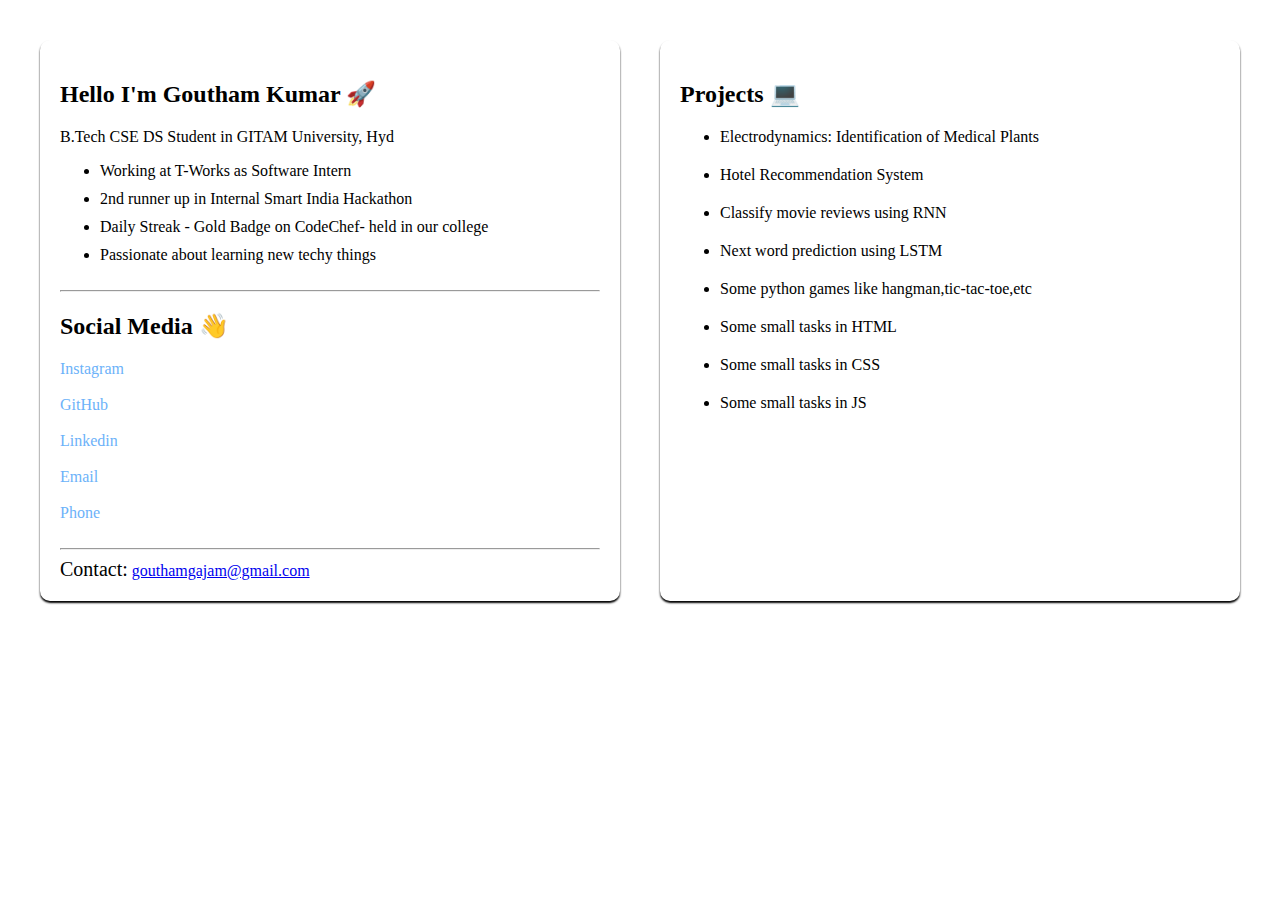
<file: simple/index.html>
<!DOCTYPE html>
<html lang="en">
<head>
    <meta charset="UTF-8">
    <meta name="viewport" content="width=device-width, initial-scale=1.0">
    <title>Document</title>
    <link rel="stylesheet" href="1.css">
</head>
<body>
    <div id="first-box">
        <div id="up">
            <h2>Hello I'm Goutham Kumar &#128640;</h2>
            <p>B.Tech CSE DS Student in GITAM University, Hyd</p>
            <ul>
                <li class="spp">Working at T-Works as Software Intern</li>
                <li class="spp">2nd runner up in Internal Smart India Hackathon</li>
                <li class="spp">Daily Streak - Gold Badge on CodeChef- held in our college</li>
                <li class="spp">Passionate about learning new techy things</li>
            </ul>
            <hr>
        </div>
        <div id="mid">
            <h2>Social Media &#128075;</h2>
            <a href="https://www.instagram.com/goutham__200">Instagram</a> <br>
            <a href="https://github.com/GouthamGajam">GitHub</a><br>
            <a href="https://www.linkedin.com/in/goutham-gajam-2288aa268">Linkedin</a><br>
            <a href=mailto:"gouthamgajam@gmail.com">Email</a><br>
            <a href="8179690707">Phone</a><br>
        </div>
        <hr>
        <div> <span id="span">Contact:</span> <a href="mailto:"gouthamgajam@gmail.com"">gouthamgajam@gmail.com</a></div>
    </div>
    <div id="second-box">
        <h2>Projects &#128187;</h2>
        <ul>
            <li class="sp">Electrodynamics: Identification of Medical Plants</li>
            <li class="sp">Hotel Recommendation System</li>
            <li class="sp">Classify movie reviews using RNN</li>
            <li class="sp">Next word prediction using LSTM</li>
            <li class="sp">Some python games like hangman,tic-tac-toe,etc</li>
            <li class="sp">Some small tasks in HTML</li>
            <li class="sp">Some small tasks in CSS</li>
            <li class="sp">Some small tasks in JS</li>
        </ul>
    </div>
</body>
</html>
</file>
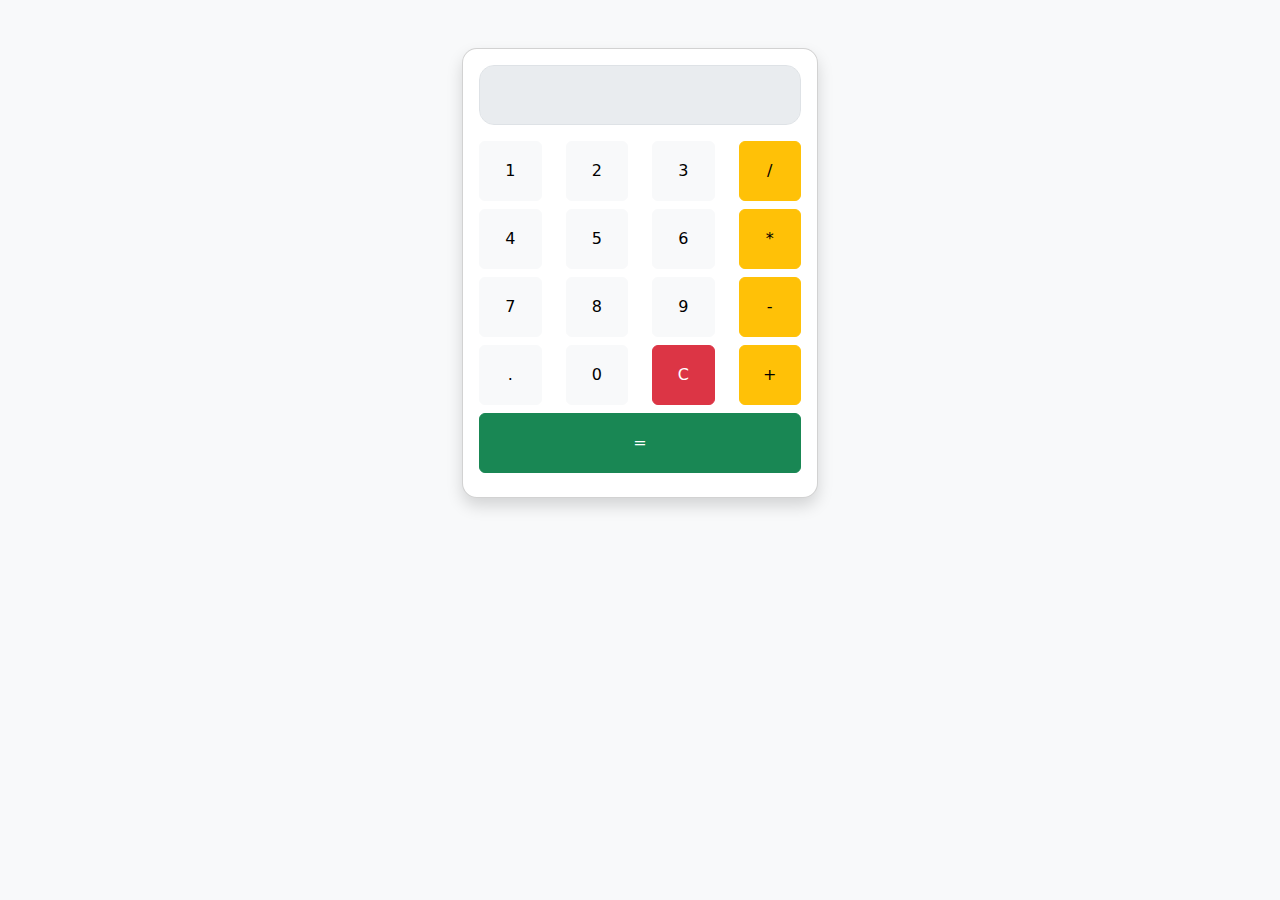
<file: Calc/1.html>
<!DOCTYPE html>
<html lang="en">
<head>
    <meta charset="UTF-8">
    <meta name="viewport" content="width=device-width, initial-scale=1.0">
    <title>Calculator</title>
    <link href="https://cdn.jsdelivr.net/npm/bootstrap@5.3.3/dist/css/bootstrap.min.css" rel="stylesheet" integrity="sha384-QWTKZyjpPEjISv5WaRU9OFeRpok6YctnYmDr5pNlyT2bRjXh0JMhjY6hW+ALEwIH" crossorigin="anonymous">
    <link rel="stylesheet" href="styles.css">
</head>
<body>
    <div class="container mt-5">
        <div class="row justify-content-center">
            <div class="col-md-4">
                <div class="card shadow">
                    <div class="card-body">
                        <div class="mb-3">
                            <input type="text" class="form-control" id="display" disabled>
                        </div>
                        <div class="row">
                            <div class="col-3 mb-2">
                                <button class="btn btn-light btn-block" onclick="appendNumber('1')">1</button>
                            </div>
                            <div class="col-3 mb-2">
                                <button class="btn btn-light btn-block" onclick="appendNumber('2')">2</button>
                            </div>
                            <div class="col-3 mb-2">
                                <button class="btn btn-light btn-block" onclick="appendNumber('3')">3</button>
                            </div>
                            <div class="col-3 mb-2">
                                <button class="btn btn-warning btn-block" onclick="setOperation('/')">/</button>
                            </div>
                            <div class="col-3 mb-2">
                                <button class="btn btn-light btn-block" onclick="appendNumber('4')">4</button>
                            </div>
                            <div class="col-3 mb-2">
                                <button class="btn btn-light btn-block" onclick="appendNumber('5')">5</button>
                            </div>
                            <div class="col-3 mb-2">
                                <button class="btn btn-light btn-block" onclick="appendNumber('6')">6</button>
                            </div>
                            <div class="col-3 mb-2">
                                <button class="btn btn-warning btn-block" onclick="setOperation('*')">*</button>
                            </div>
                            <div class="col-3 mb-2">
                                <button class="btn btn-light btn-block" onclick="appendNumber('7')">7</button>
                            </div>
                            <div class="col-3 mb-2">
                                <button class="btn btn-light btn-block" onclick="appendNumber('8')">8</button>
                            </div>
                            <div class="col-3 mb-2">
                                <button class="btn btn-light btn-block" onclick="appendNumber('9')">9</button>
                            </div>
                            <div class="col-3 mb-2">
                                <button class="btn btn-warning btn-block" onclick="setOperation('-')">-</button>
                            </div>
                            <div class="col-3 mb-2">
                                <button class="btn btn-light btn-block" onclick="appendNumber('.')">.</button>
                            </div>
                            <div class="col-3 mb-2">
                                <button class="btn btn-light btn-block" onclick="appendNumber('0')">0</button>
                            </div>
                            <div class="col-3 mb-2">
                                <button class="btn btn-danger btn-block" onclick="clearDisplay()">C</button>
                            </div>
                            <div class="col-3 mb-2">
                                <button class="btn btn-warning btn-block" onclick="setOperation('+')">+</button>
                            </div>
                            <div class="col-12 mb-2">
                                <button class="btn btn-success btn-block" onclick="calculateResult()">=</button>
                            </div>
                        </div>
                    </div>
                </div>
            </div>
        </div>
    </div>
    <script src="https://cdn.jsdelivr.net/npm/bootstrap@5.3.3/dist/js/bootstrap.bundle.min.js" integrity="sha384-YvpcrYf0tY3lHB60NNkmXc5s9fDVZLESaAA55NDzOxhy9GkcIdslK1eN7N6jIeHz" crossorigin="anonymous"></script>
    <script src="script.js"></script>
</body>
</html>
</file>
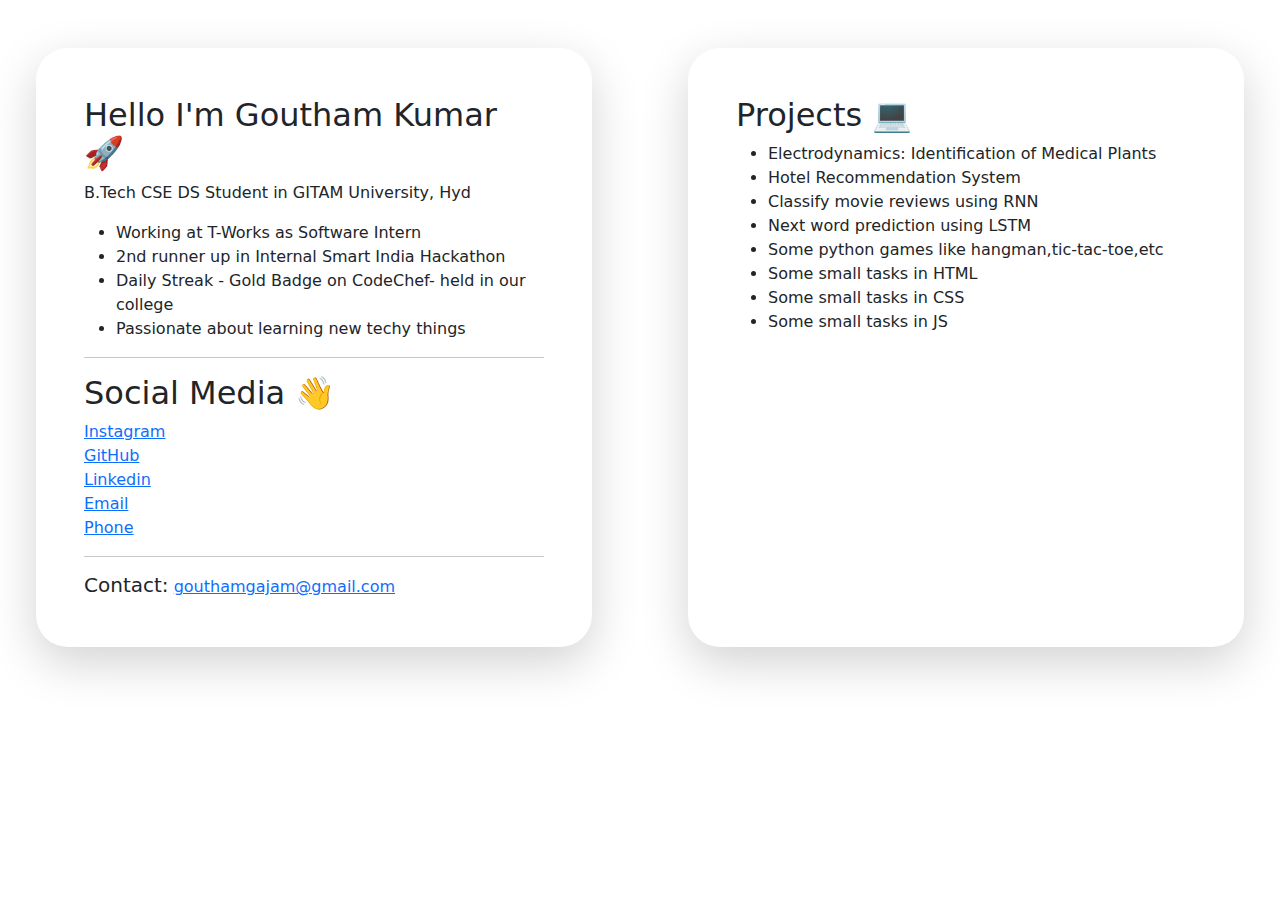
<file: simple/boot.html>
<!DOCTYPE html>
<html lang="en">
<head>
    <meta charset="UTF-8">
    <meta name="viewport" content="width=device-width, initial-scale=1.0">
    <title>Document</title>
    <link href="https://cdn.jsdelivr.net/npm/bootstrap@5.3.3/dist/css/bootstrap.min.css" rel="stylesheet" integrity="sha384-QWTKZyjpPEjISv5WaRU9OFeRpok6YctnYmDr5pNlyT2bRjXh0JMhjY6hW+ALEwIH" crossorigin="anonymous">
</head>
<body>

    <div class="row">
        <div class="col m-5 p-5 shadow-lg rounded-5">
            <div>
                <h2>Hello I'm Goutham Kumar &#128640;</h2>
                <p>B.Tech CSE DS Student in GITAM University, Hyd</p>
                <ul>
                    <li class="spp">Working at T-Works as Software Intern</li>
                    <li class="spp">2nd runner up in Internal Smart India Hackathon</li>
                    <li class="spp">Daily Streak - Gold Badge on CodeChef- held in our college</li>
                    <li class="spp">Passionate about learning new techy things</li>
                </ul>
                <hr>
            </div>
            <div>
                <h2>Social Media &#128075;</h2>
                <a href="https://www.instagram.com/goutham__200">Instagram</a> <br>
                <a href="https://github.com/GouthamGajam">GitHub</a><br>
                <a href="https://www.linkedin.com/in/goutham-gajam-2288aa268">Linkedin</a><br>
                <a href=mailto:"gouthamgajam@gmail.com">Email</a><br>
                <a href="8179690707">Phone</a><br>
            </div>
            <hr>
            <div> <span class="h5">Contact:</span> <a href="mailto:"gouthamgajam@gmail.com"">gouthamgajam@gmail.com</a></div>
        </div>
        <div class="col m-5 p-5 shadow-lg rounded-5">
            <h2>Projects &#128187;</h2>
            <ul class="lin">
                <li>Electrodynamics: Identification of Medical Plants</li>
                <li>Hotel Recommendation System</li>
                <li>Classify movie reviews using RNN</li>
                <li>Next word prediction using LSTM</li>
                <li>Some python games like hangman,tic-tac-toe,etc</li>
                <li>Some small tasks in HTML</li>
                <li>Some small tasks in CSS</li>
                <li>Some small tasks in JS</li>
            </ul>
        </div>
    </div>

    <script src="https://cdn.jsdelivr.net/npm/bootstrap@5.3.3/dist/js/bootstrap.bundle.min.js" integrity="sha384-YvpcrYf0tY3lHB60NNkmXc5s9fDVZLESaAA55NDzOxhy9GkcIdslK1eN7N6jIeHz" crossorigin="anonymous"></script>
</body>
</html>
</file>
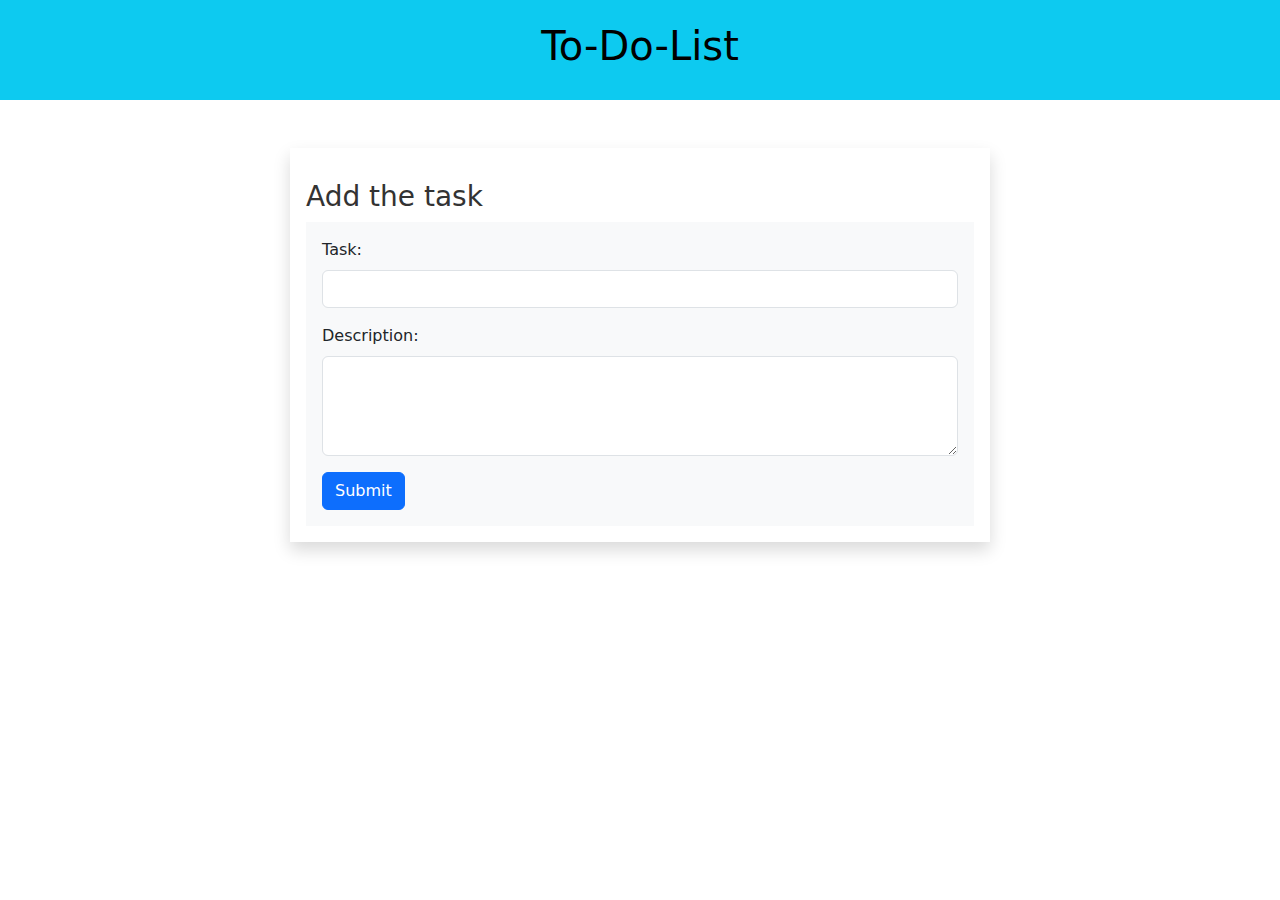
<file: To-Do-List/1.html>
<!DOCTYPE html>
<html lang="en">
<head>
    <meta charset="UTF-8">
    <meta name="viewport" content="width=device-width, initial-scale=1.0">
    <link href="https://cdn.jsdelivr.net/npm/bootstrap@5.3.3/dist/css/bootstrap.min.css" rel="stylesheet" integrity="sha384-QWTKZyjpPEjISv5WaRU9OFeRpok6YctnYmDr5pNlyT2bRjXh0JMhjY6hW+ALEwIH" crossorigin="anonymous">
    <link rel="stylesheet" href="styles.css">
    <title>To-Do-List</title>
</head>
<body>
    <div class="text-bg-info">
        <div class="h1">To-Do-List</div>
    </div>
    <div class="container mt-5 p-3 shadow">
        <div class="add-task h3 pt-3">Add the task</div>
        <div class="text-box p-3"> 
            <form id="task-form">
                <div class="mb-3">
                    <label for="task" class="form-label">Task:</label>
                    <input type="text" class="form-control" id="task" name="task">
                </div>
                <div class="mb-3">
                    <label for="dis" class="form-label">Description:</label>
                    <textarea class="form-control" id="dis" name="dis" style="height: 100px;"></textarea>
                </div>
                <button type="submit" class="btn btn-primary">Submit</button>
            </form> 
        </div>
    </div>
    <div class="container2"></div>
    <script src="https://cdn.jsdelivr.net/npm/bootstrap@5.3.3/dist/js/bootstrap.bundle.min.js" integrity="sha384-YvpcrYf0tY3lHB60NNkmXc5s9fDVZLESaAA55NDzOxhy9GkcIdslK1eN7N6jIeHz" crossorigin="anonymous"></script>
    <script src="script.js"></script>
</body>
</html>
</file>
<file: simple/1.css>
body {
    display: flex;
    justify-content: center;
    align-items: top;
    padding: 20px;
    margin: 0;
}
#first-box, #second-box {
    border-radius: 10px;
    box-shadow: 0 2px 2px;
    padding: 20px;
    margin: 20px;
    width: 100%;
}
#mid a {
    display: block;
    color: #6cb2f9;
    text-decoration: none;
}
#mid a:hover {
    color: black;
}
#span {
    font-size: 20px;
}
.sp{
    padding-bottom: 20px;
}
.spp{
    padding-bottom: 10px;
}
</file>
<file: Calc/styles.css>
body {
    background-color: #f8f9fa;
}

.card {
    border-radius: 15px;
}

.btn-block {
    width: 100%;
    height: 60px;
}

#display {
    height: 60px;
    font-size: 24px;
    text-align: right;
    border-radius: 15px;
}
</file>
<file: To-Do-List/styles.css>
.text-bg-info {
    display: flex;
    justify-content: center;
    align-items: center;
    background-color: #17a2b8; 
    color: black; 
    height: 100px;
}

.container {
    width: 90%;
    max-width: 700px; 
    margin: 20px auto;
}

.container2 {
    display: flex;
    flex-wrap: wrap;
    gap: 20px;
    justify-content: center;
}

.card {
    width: 100%;
    max-width: 300px;
    background-color: #f8f9fa;
    box-shadow: 0 0 10px rgba(0,0,0,0.1);
    padding: 20px;
    border-radius: 10px;
    position: relative;
}

.close-btn {
    position: absolute;
    font-size: 20px;
    cursor: pointer;
    top: 10px;
    right: 10px;
    color: #6c757d;
}

.add-task {
    color: #333;
}

.text-box {
    background-color: #f8f9fa;
}
</file>
